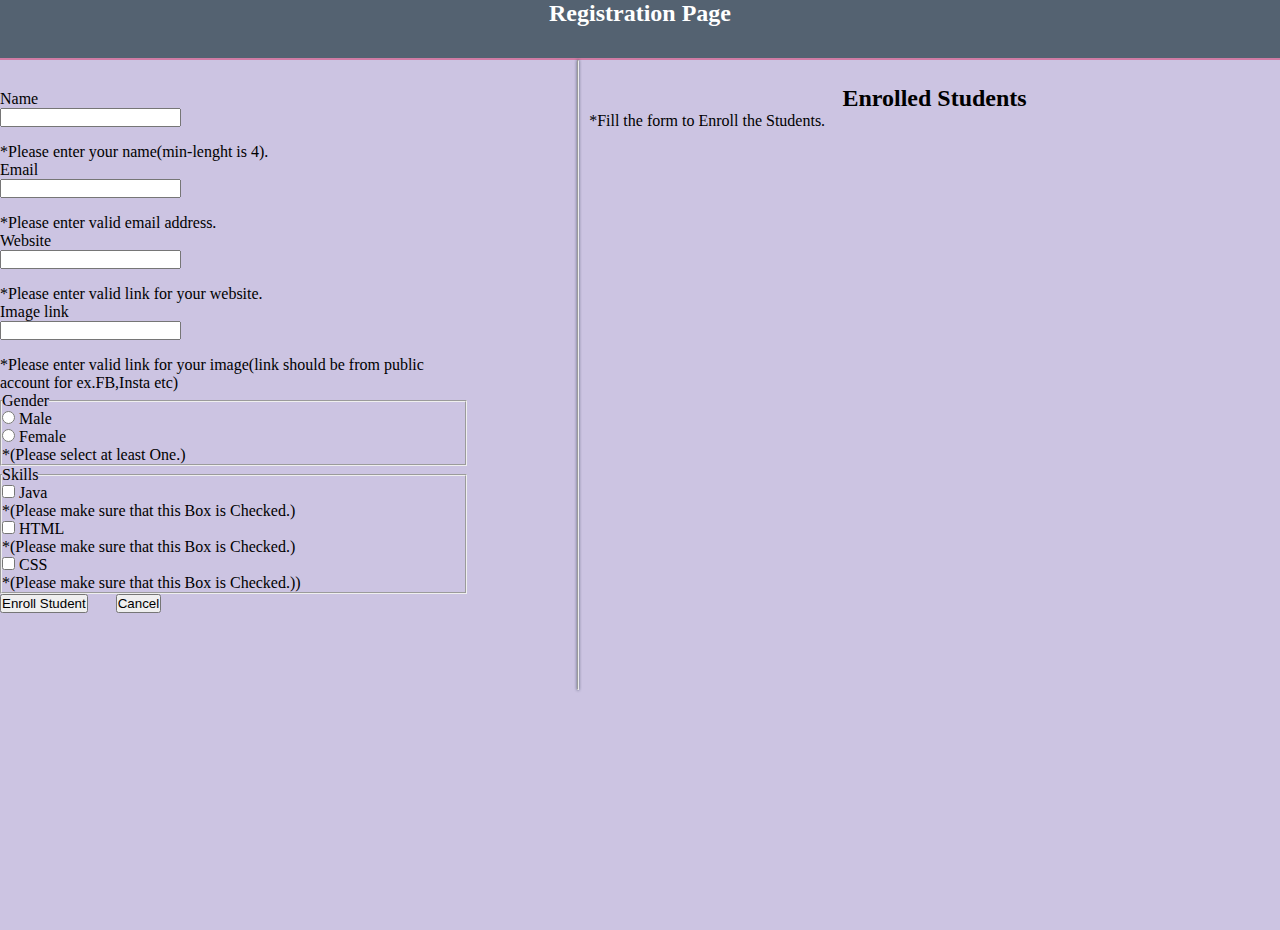
<file: Task 2/index.html>
<!DOCTYPE html>
<html lang="en">

<head>
    <meta charset="UTF-8" />
    <meta http-equiv="X-UA-Compatible" content="IE=edge" />
    <meta name="viewport" content="width=device-width, initial-scale=1.0" />
    <link rel="stylesheet" href="style.css" />
    <script defer src="script.js"></script>
    <link rel="stylesheet" href="https://cdn.jsdelivr.net/npm/bootstrap@4.6.0/dist/css/bootstrap.min.css"
        integrity="sha384-B0vP5xmATw1+K9KRQjQERJvTumQW0nPEzvF6L/Z6nronJ3oUOFUFpCjEUQouq2+l" crossorigin="anonymous" />
    <title>Student Enrollment Form</title>
</head>

<body>
    <div class="nav-bar d-flex">
        <h2>Registration Page</h2>
    </div>

    <div class="students row">

        <div class="enroll-student col-md">

            <form action="" id="userForm" class="main-form form-check needs-validation" novalidate>
                <div class="form-group row">
                    <label for="name" class="col-sm-2 col-form-label">Name</label>
                    <div class="col-sm-10">
                        <input type="text" class="form-control" minlength="4" id="name" required />
                        <div class="invalid-feedback">*Please enter your name(min-lenght is 4).</div>

                    </div>
                </div>

                <div class="form-group row">
                    <label for="email" class="col-sm-2 col-form-label">Email</label>
                    <div class="col-sm-10">
                        <input type="email" class="form-control" id="email" required />
                        <div class="invalid-feedback">*Please enter  valid email address.</div>
                    </div>
                </div>

                <div class="form-group row">
                    <label for="website" class="col-sm-2 col-form-label">Website</label>
                    <div class="col-sm-10">
                        <input type="url" class="form-control" id="website" required />
                        <div class="invalid-feedback">*Please enter valid link for your website.</div>
                    </div>
                </div>

                <div class="form-group row">
                    <label for="image" class="col-sm-2 col-form-label">Image link</label>
                    <div class="col-sm-10">
                        <input type="url" class="form-control" id="image" required />
                        <div class="invalid-feedback">*Please enter valid link for your image(link should be from public
                            account for ex.FB,Insta etc)</div>
                    </div>
                </div>

                <fieldset class="form-group row">
                    <legend class="col-form-label col-sm-2 float-sm-left pt-0">
                        Gender
                    </legend>
                    <div class="col-sm-10">
                        <div class="form-check ">
                            <input class="form-check-input" type="radio" name="gender" id="male" value="Male"
                                required />
                            <label class="form-check-label" for="male">
                                Male
                            </label>
                        </div>
                        <div class="form-check">
                            <input class="form-check-input" type="radio" name="gender" id="female" value="Female" />
                            <label class="form-check-label" for="female">
                                Female
                            </label>
                            &nbsp;
                            <div class="invalid-feedback">
                                *(Please select at least One.)
                            </div>
                        </div>

                    </div>
                </fieldset>



                <fieldset class="form-group row">
                    <legend class="col-form-label col-sm-2 float-sm-left pt-0">
                        Skills
                    </legend>
                    <div class="col-sm-10">
                        <div class="form-check form-check-inline">
                            <input class="form-check-input" type="checkbox" name="skill" id="java" value="Java"/>
                            <label class="form-check-label" for="java">
                                Java
                            </label>
                            &nbsp;
                            <div class="invalid-feedback">
                                *(Please make sure that this Box is Checked.)
                            </div>
                        </div>

                        <div class="form-check form-check-inline">
                            <input class="form-check-input" type="checkbox" name="skill" id="html" value="HTML"/>
                            <label class="form-check-label" for="html">
                                HTML
                            </label>
                            &nbsp;
                            <div class="invalid-feedback">
                                *(Please make sure that this Box is Checked.)
                            </div>
                        </div>

                        <div class="form-check form-check-inline">
                            <input class="form-check-input" type="checkbox" name="skill" id="css" value="CSS"/>
                            <label class="form-check-label" for="css">
                                CSS
                            </label>
                            &nbsp;
                            <div class="invalid-feedback">
                                *(Please make sure that this Box is Checked.))
                            </div>
                        </div>
                    </div>
                </fieldset>

                <button type="submit" class="btn btn-primary">Enroll Student</button> &nbsp; &nbsp; &nbsp;
                <button type="reset" class="btn btn-danger">Cancel</button>
            </form>
        </div>

        <hr class="seperation-border" />

        <div id="enrolled-students" class="col-md col-12">
            <div class="enroll-heading">
                <h2>Enrolled Students</h2>
            </div>
            <span id="span">*Fill the form to Enroll the Students.</span>
        </div>
    </div>
</body>

</html>
</file>
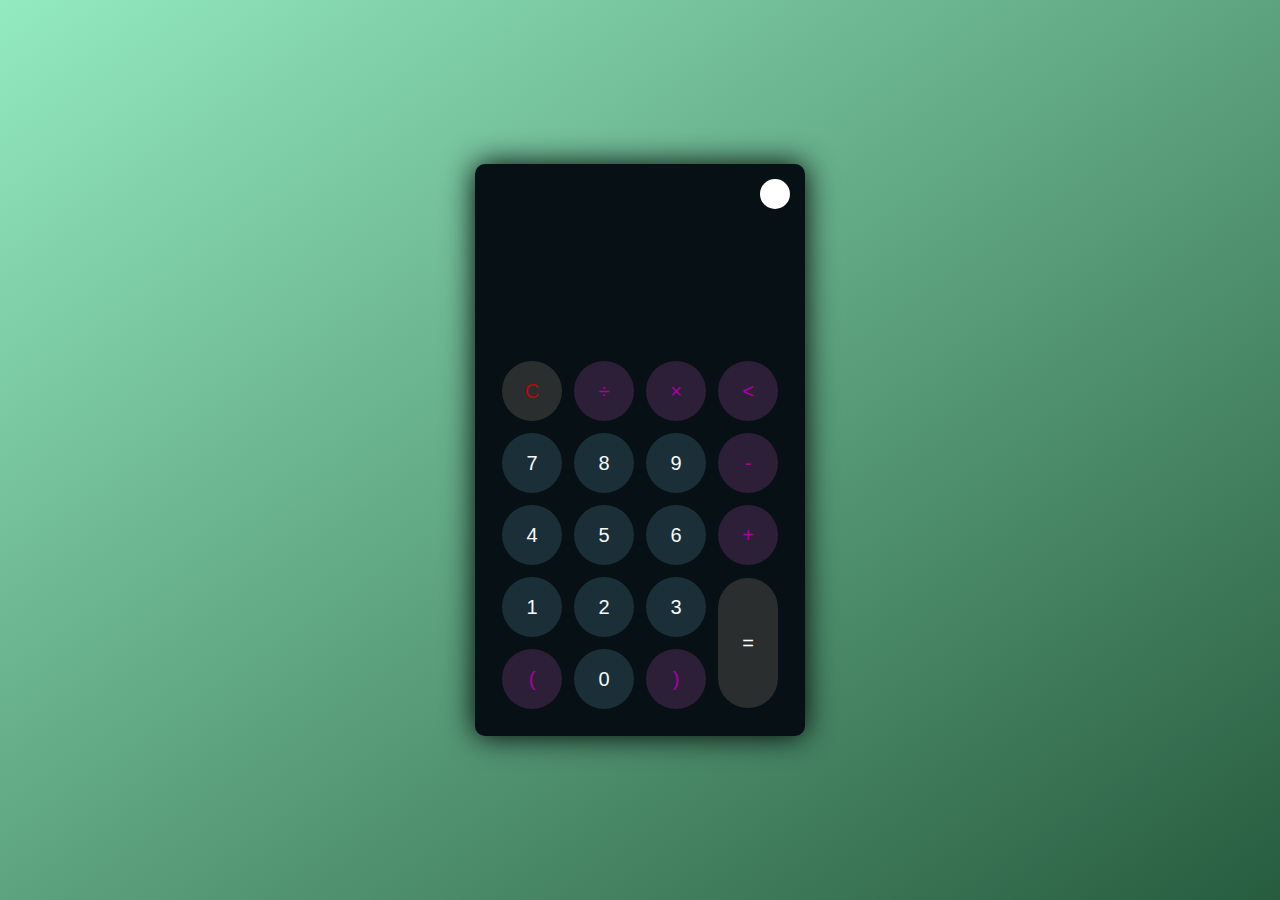
<file: Task 3/index.html>
<!DOCTYPE html>
<html lang="en">
<head>
    <meta charset="UTF-8">
    <meta http-equiv="X-UA-Compatible" content="IE=edge">
    <meta name="viewport" content="width=device-width, initial-scale=1.0">
    <link rel="stylesheet" href="styles.css">
    <title>CALCULATOR</title>
</head>
<body>
    <div class="container">
        <div class="calculator dark">
            <div class="theme-toggler active">
                <i class="toggler-icon"></i>
            </div>
            <div class="display-screen">
                <div id="display"></div>
            </div>
            <div class="buttons">
                <table>
                    <tr>
                        <td><button class="btn-operator" id="clear">C</button></td>
                        <td><button class="btn-operator" id="/">&divide;</button></td>
                        <td><button class="btn-operator" id="*">&times;</button></td>
                        <td><button class="btn-operator" id="backspace"><</button></td>
                    </tr>
                    <tr>
                        <td><button class="btn-number" id="7">7</button></td>
                        <td><button class="btn-number" id="8">8</button></td>
                        <td><button class="btn-number" id="9">9</button></td>
                        <td><button class="btn-operator" id="-">-</button></td>
                    </tr>
                    <tr>
                        <td><button class="btn-number" id="4">4</button></td>
                        <td><button class="btn-number" id="5">5</button></td>
                        <td><button class="btn-number" id="6">6</button></td>
                        <td><button class="btn-operator" id="+">+</button></td>
                    </tr>
                    <tr>
                        <td><button class="btn-number" id="1">1</button></td>
                        <td><button class="btn-number" id="2">2</button></td>
                        <td><button class="btn-number" id="3">3</button></td>
                        <td rowspan="2"><button class="btn-equal" id="equal">=</button></td>
                    </tr>
                    <tr>
                        <td><button class="btn-operator" id="(">(</button></td>
                        <td><button class="btn-number" id="0">0</button></td>
                        <td><button class="btn-operator" id=")">)</button></td>
                    </tr>
                </table>
            </div>
        </div>
    </div>
    <script src="script.js"></script>
</body>
</html>
</file>
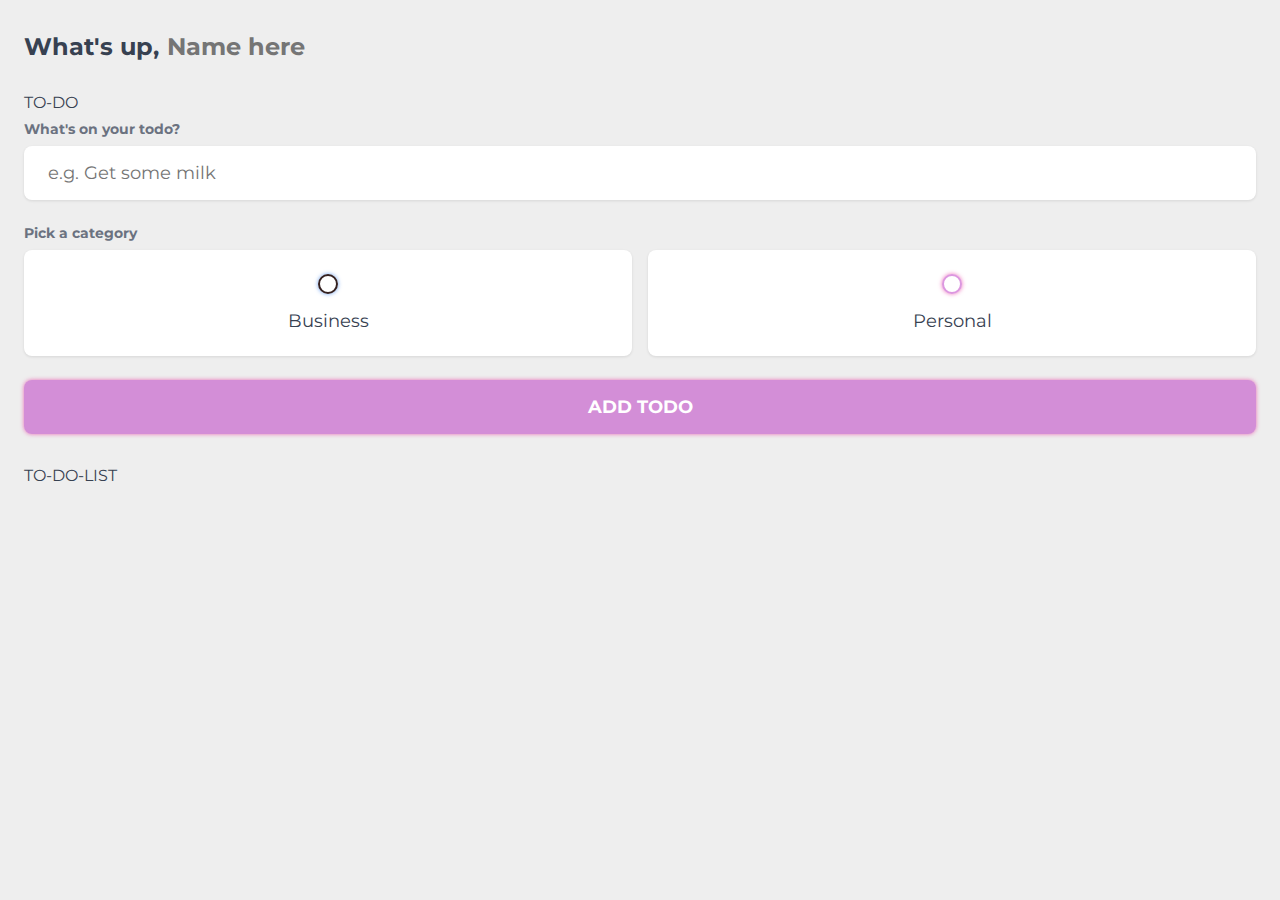
<file: To-Do-List/index.html>
<!DOCTYPE html>
<html lang="en">
<head>
	<meta charset="UTF-8" />
	<meta http-equiv="X-UA-Compatible" content="IE=edge" />
	<meta name="viewport" content="width=device-width, initial-scale=1.0" />
	<title>Todo List 2022 with LocalStorage</title>

	<link rel="stylesheet" href="main.css" />

	<link rel="preconnect" href="https://fonts.googleapis.com">
	<link rel="preconnect" href="https://fonts.gstatic.com" crossorigin>
	<link href="https://fonts.googleapis.com/css2?family=Fira+Sans:ital,wght@0,400;0,700;0,900;1,400&family=Montserrat:ital,wght@0,400;0,700;0,900;1,400&display=swap" rel="stylesheet">


    
</head>
<body>
	<main class="app">

		<section class="greeting">
			<h2 class="title">
				What's up, <input type="text" id="name" placeholder="Name here" />
			</h2>
		</section>

		<section class="create-todo">
			<h3>TO-DO</h3>
			<form id="new-todo-form">
				<h4>What's on your todo?</h4>
				<input 
					type="text" 
					placeholder="e.g. Get some milk"
					name="content"
					id="content" />
				
				<h4>Pick a category</h4>
				<div class="options">
					<label>
						<input type="radio" name="category" id="category1" value="business" /> 
						<span class="bubble business"></span>
						<div>Business</div>
					</label>
					<label>
						<input type="radio" name="category" id="category2" value="personal" />
						<span class="bubble personal"></span>
						<div>Personal</div>
					</label>
				</div>

				<input type="submit" value="Add todo" />
			</form>
		</section>
		<section class="todo-list">
			<h3>TO-DO-LIST</h3>
			<div class="list" id="todo-list"></div>
		</section>

	</main>
	<script src="main.js"></script>
</body>
</html>
</file>
<file: Task 2/style.css>
* {
    margin: 0;
    padding: 0;
  }
  
  
  
  :root {
    /* color for main nav */
    --bg-light-green: #0f2338b6;
  
    /* color for (description and image (tittled)) nav. */
    --bg-green-yellow: #987c89;
  
    /* color for border */
    --b-dark-yellow: #C12B72;
  
    /* color for new wrapper div */
    --b-light-yellow: rgb(180, 42, 42);
  }
  
  .nav-bar {
    width: 100%;
    height: 60px;
    justify-content: center;
    background-color: var(--bg-light-green);
    align-items: center;
    text-align: center;
    box-sizing: border-box;
    border-bottom: solid 2px #D07CA4;
    color: white;
  }
  
  .d-flex {
    justify-content: center;
    align-items: center;
    text-align: center;
  }
  
  .students {
    display: flex;
    gap: 10px;
    height: auto;
    width: 100%;
    background-color: #8776bc6d; 
  }
  
  .enroll-student {
    margin-top: 30px;
    padding-right: 100px;
    box-sizing: border-box;
    width: 45%;
    height: auto;
  }
  
  #enrolled-students {
    margin-top: 25px;
    margin-bottom: 15px;
    justify-content: center;
    width: 55%;
    height: calc(100vh - 70px);
    overflow: scroll;
  }
  
  .enroll-heading {
    display: flex;
    justify-content: center;
    align-items: center;
    text-align: center;
  }
  
  .gender {
    padding-left: 15px;
  }
  
  .label {
    display: flex;
    font-size: 30px;
  }
  
  .form-control {
    margin-bottom: 16px;
  }
  
  .seperation-border {
    box-sizing: border-box;
    box-shadow: 0px 0px 3px 0px var(--bg-light-green);
    width: 1.3px;
    height: 70vh;
    background: var(--bg-light-green);
  }
  
  @media screen and (max-width: 768px) {
    hr.seperation-border{
      height: 0;
    }
  }
  
  .sectionHeading {
    display: flex;
    align-items: center;
    background-color: var(--bg-green-yellow);
    color: #fff;
    box-sizing: border-box;
    border: solid 2px var(--b-dark-yellow);
  }
  
  .sectionHeading > p {
    padding: 10px 12px;
    margin: 0;
    font-size: 20px;
    font-weight: 700;
  }
  
  .description {
    box-sizing: border-box;
    border-right: solid 2px var(--b-dark-yellow);
    margin-bottom: 0;
    width: 70%;
  }
  
  .Image {
    margin-bottom: 0;
    width: 30%;
  }
  
  .infoText {
    margin: 0;
    padding: 0;
  }
  
  .userName {
    font-weight: bold;
  }
  
  .wrapper {
    box-sizing: border-box;
    display: flex;
    align-items: center;
    width: 100%;
    height: 130px;
    justify-content: space-between;
    border: solid 2px var(--b-dark-yellow);
    border-top: none;
    animation: fadeIn 2s;
    position: relative;
  }
  
  .userDeleteBtn {
    position: absolute;
    top: 0px;
    right: 0px;
    border: none;
    background-color: transparent;
    font-size: 25px;
    transform: rotate(45deg);
    display: none;
  }
  
  @media screen and (max-width: 768px) {
    button.userDeleteBtn {
      display:block;
    }
    
  }
  
  .wrapper:hover .userDeleteBtn {
    display: block;
  }
  
  .wrapper:nth-child(odd) {
    background-color: #fff;
  }
  .wrapper:nth-child(even) {
    background-color: var(--b-light-yellow);
  }
  
  .textInfoContainer {
    width: 70%;
    height: 100%;
    box-sizing: border-box;
    border-right: solid 2px var(--b-dark-yellow);
    padding: 10px;
  }
  
  .imageContainer {
    width: 30%;
    height: 100%;
    display: flex;
    align-items: center;
    justify-content: center;
    padding: 10px;
    box-sizing: border-box;
  }
  
  .userImage {
    height: auto;
    width: 105px;
  }
  
  .fadeIn {
    animation: fadeIn 2s;
  }
  
  @keyframes fadeIn {
    from {
      opacity: 0;
    }
    to {
      opacity: 1;
    }
  }
</file>
<file: Task 3/styles.css>
* {
    padding: 0;
    margin: 0;
    box-sizing: border-box;
    outline: 0;
    transition: all 0.5s ease;
}

body {
    font-family:cursive;
}

a {
    text-decoration: none;
    color: #fff;
}

body {
    background-image: linear-gradient( to bottom right, rgba(19, 209, 117, 0.454),rgb(39, 92, 63));
}

.container {
    height: 100vh;
    width: 100vw;
    display: grid;
    place-items: center;
}

.calculator {
    position: relative;
    height: auto;
    width: auto;
    padding: 20px;
    border-radius: 10px;
    box-shadow: 0 0 30px #000;
}

.theme-toggler {
    position: absolute;
    top: 30px;
    right: 30px;
    color: #fff;
    cursor: pointer;
    z-index: 1;
}

.theme-toggler.active {
    color: #333;
}

.theme-toggler.active::before {
    background-color: #fff;
}

.theme-toggler::before {
    content: '';
    height: 30px;
    width: 30px;
    position: absolute;
    top: 50%;
    transform: translate(-50%, -50%);
    border-radius: 50%;
    background-color: rgb(194, 151, 171);
    z-index: -1;
}

#display {
    margin: 0 10px;
    height: 150px;
    width: auto;
    max-width: 270px;
    display: flex;
    align-items: flex-end;
    justify-content: flex-end;
    font-size: 30px;
    margin-bottom: 20px;
    overflow-x: scroll;
  }

#display::-webkit-scrollbar {
    display: block;
    height: 3px;
}

button {
    height: 60px;
    width: 60px;
    border: 0;
    border-radius: 30px;
    margin: 5px;
    font-size: 20px;
    cursor: pointer;
    transition: all 200ms ease;
}

button:hover {
    transform: scale(1.1);
}

button#equal {
    height: 130px;
}

/* light theme */

.calculator {
    background-color: #fff;
}

.calculator #display {
    color: #0a1e23;
}

.calculator button#clear {
    background-color: #ffd5d8;
    color: #fc4552;
}

.calculator button.btn-number {
    background-color: #c3eaff;
    color: #000000;
}

.calculator button.btn-operator {
    background-color: #ffd0fb;
    color: #f967f3;
  }
  
  .calculator button.btn-equal {
    background-color: #adf9e7;
    color: #000;
  }

  /* dark theme */

  .calculator.dark {
    background-color: #071115;
  }

  .calculator.dark #display {
    color: #f8fafb;
  }

  .calculator.dark button#clear {
    background-color: #58574f6d;
    color: #bb0511;
  }

  .calculator.dark button.btn-number {
    background-color: #1b2f38;
    color: #f8fafb;
  }

  .calculator.dark button.btn-operator {
    background-color: #2e1f39;
    color: #aa00a4;
  }
  
  .calculator.dark button.btn-equal {
    background-color: #58574f6d;
    color: #ffffff;
  }
</file>
<file: To-Do-List/main.css>
/* Variables */
:root {
	--primary: #b21dbc75;
	--business: #342121;
	--personal: var(--primary);
	--light: #EEE;
	--grey: #6b7280;
	--dark: #374151;
	--danger: #f20000e3;

	--shadow: 0 1px 3px rgba(0, 0, 0, 0.1);

	--business-glow: 0px 0px 4px rgba(58, 130, 238, 0.75);
	--personal-glow: 0px 0px 4px rgba(234, 64, 164, 0.75);
}
/* End of Variables */

/* Resets */
* {
	margin: 0;
	padding: 0;
	box-sizing: border-box;
	font-family: 'montserrat', sans-serif;
}

input:not([type="radio"]):not([type="checkbox"]), button {
	appearance: none;
	border: none;
	outline: none;
	background: none;
	cursor: initial;
}
/* End of Resets */

body {
	background: var(--light);
	color: var(--dark);
}

section {
	margin-top: 2rem;
	margin-bottom: 2rem;
	padding-left: 1.5rem;
	padding-right: 1.5rem;
}

h3 {
	color: var(--dark);
	font-size: 1rem;
	font-weight: 400;
	margin-bottom: 0.5rem;
}

h4 {
	color: var(--grey);
	font-size: 0.875rem;
	font-weight: 700;
	margin-bottom: 0.5rem;
}

.greeting .title {
	display: flex;
}

.greeting .title input {
	margin-left: 0.5rem;
	flex: 1 1 0%;
	min-width: 0;
}

.greeting .title, 
.greeting .title input {
	color: var(--dark);
	font-size: 1.5rem;
	font-weight: 700;
}

.create-todo input[type="text"] {
	display: block;
	width: 100%;
	font-size: 1.125rem;
	padding: 1rem 1.5rem;
	color: var(--dark);
	background-color: #FFF;
	border-radius: 0.5rem;
	box-shadow: var(--shadow);
	margin-bottom: 1.5rem;
}

.create-todo .options {
	display: grid;
	grid-template-columns: repeat(2, 1fr);
	grid-gap: 1rem;
	margin-bottom: 1.5rem;
}

.create-todo .options label {
	display: flex;
	flex-direction: column;
	align-items: center;
	justify-content: center;
	background-color: #FFF;
	padding: 1.5rem;
	box-shadow: var(--shadow);
	border-radius: 0.5rem;
	cursor: pointer;
}

input[type="radio"],
input[type="checkbox"] {
	display: none;
}

.bubble {
	display: flex;
	align-items: center;
	justify-content: center;
	width: 20px;
	height: 20px;
	border-radius: 999px;
	border: 2px solid var(--business);
	box-shadow: var(--business-glow);
}

.bubble.personal {
	border-color: var(--personal);
	box-shadow: var(--personal-glow);
}

.bubble::after {
	content: '';
	display: block;
	opacity: 0;
	width: 0px;
	height: 0px;
	background-color: var(--business);
	box-shadow: var(--business-glow);
	border-radius: 999px;
	transition: 0.2s ease-in-out;
}

.bubble.personal::after {
	background-color: var(--personal);
	box-shadow: var(--personal-glow);
}

input:checked ~ .bubble::after {
	width: 10px;
	height: 10px;
	opacity: 1;
}

.create-todo .options label div {
	color: var(--dark);
	font-size: 1.125rem;
	margin-top: 1rem;
}

.create-todo input[type="submit"] {
	display: block;
	width: 100%;
	font-size: 1.125rem;
	padding: 1rem 1.5rem;
	color: #FFF;
	font-weight: 700;
	text-transform: uppercase;
	background-color: var(--primary);
	box-shadow: var(--personal-glow);
	border-radius: 0.5rem;
	cursor: pointer;
	transition: 0.2s ease-out;
}

.create-todo input[type="submit"]:hover {
	opacity: 0.75;
}

.todo-list .list {
	margin: 1rem 0;
}

.todo-list .todo-item {
	display: flex;
	align-items: center;
	background-color: #FFF;
	padding: 1rem;
	border-radius: 0.5rem;
	box-shadow: var(--shadow);
	margin-bottom: 1rem;
}

.todo-item label {
	display: block;
	margin-right: 1rem;
	cursor: pointer;
}

.todo-item .todo-content {
	flex: 1 1 0%;
}

.todo-item .todo-content input {
	color: var(--dark);
	font-size: 1.125rem;
}

.todo-item .actions {
	display: flex;
	align-items: center;
}

.todo-item .actions button {
	display: block;
	padding: 0.5rem;
	border-radius: 0.25rem;
	color: #FFF;
	cursor: pointer;
	transition: 0.2s ease-in-out;
}

.todo-item .actions button:hover {
	opacity: 0.75;
}

.todo-item .actions .edit {
	margin-right: 0.5rem;
	background-color: var(--primary);
}

.todo-item .actions .delete {
	background-color: var(--danger);
}

.todo-item.done .todo-content input {
	text-decoration: line-through;
	color: var(--grey);
}
</file>
